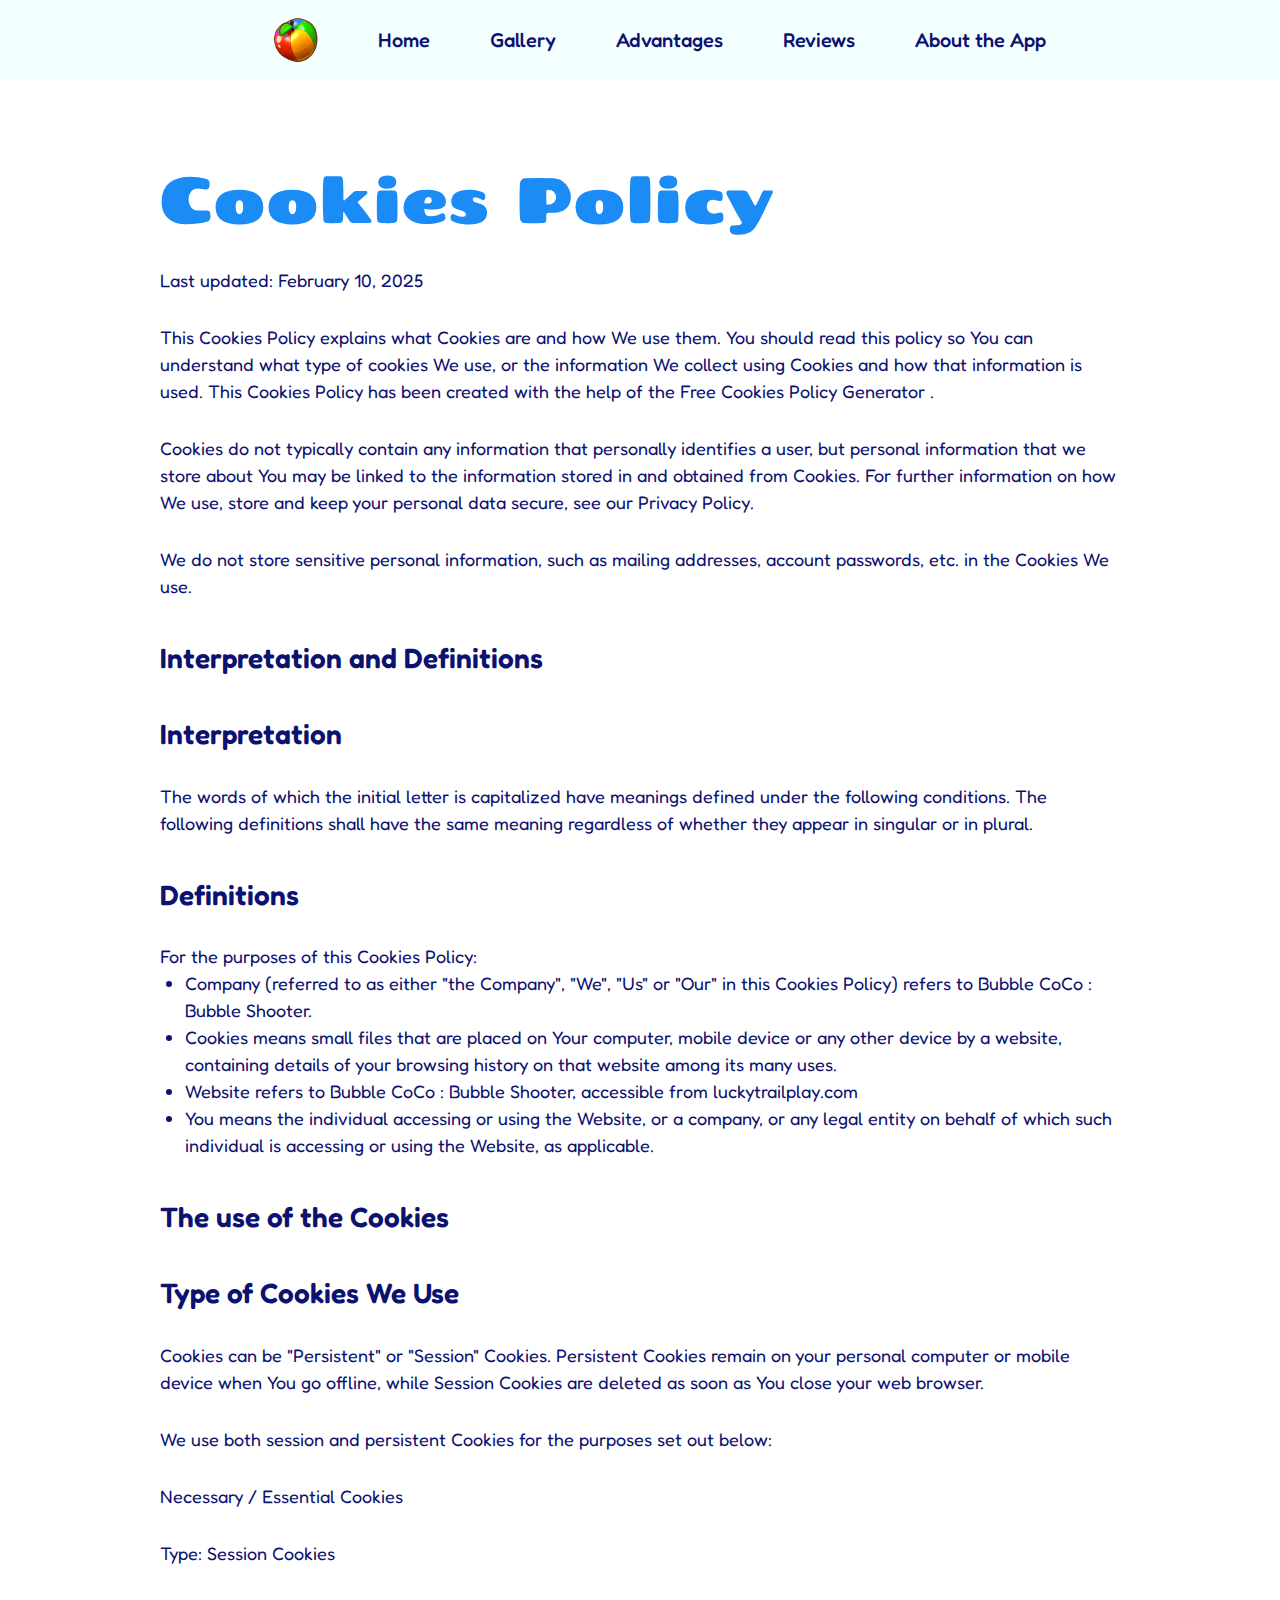
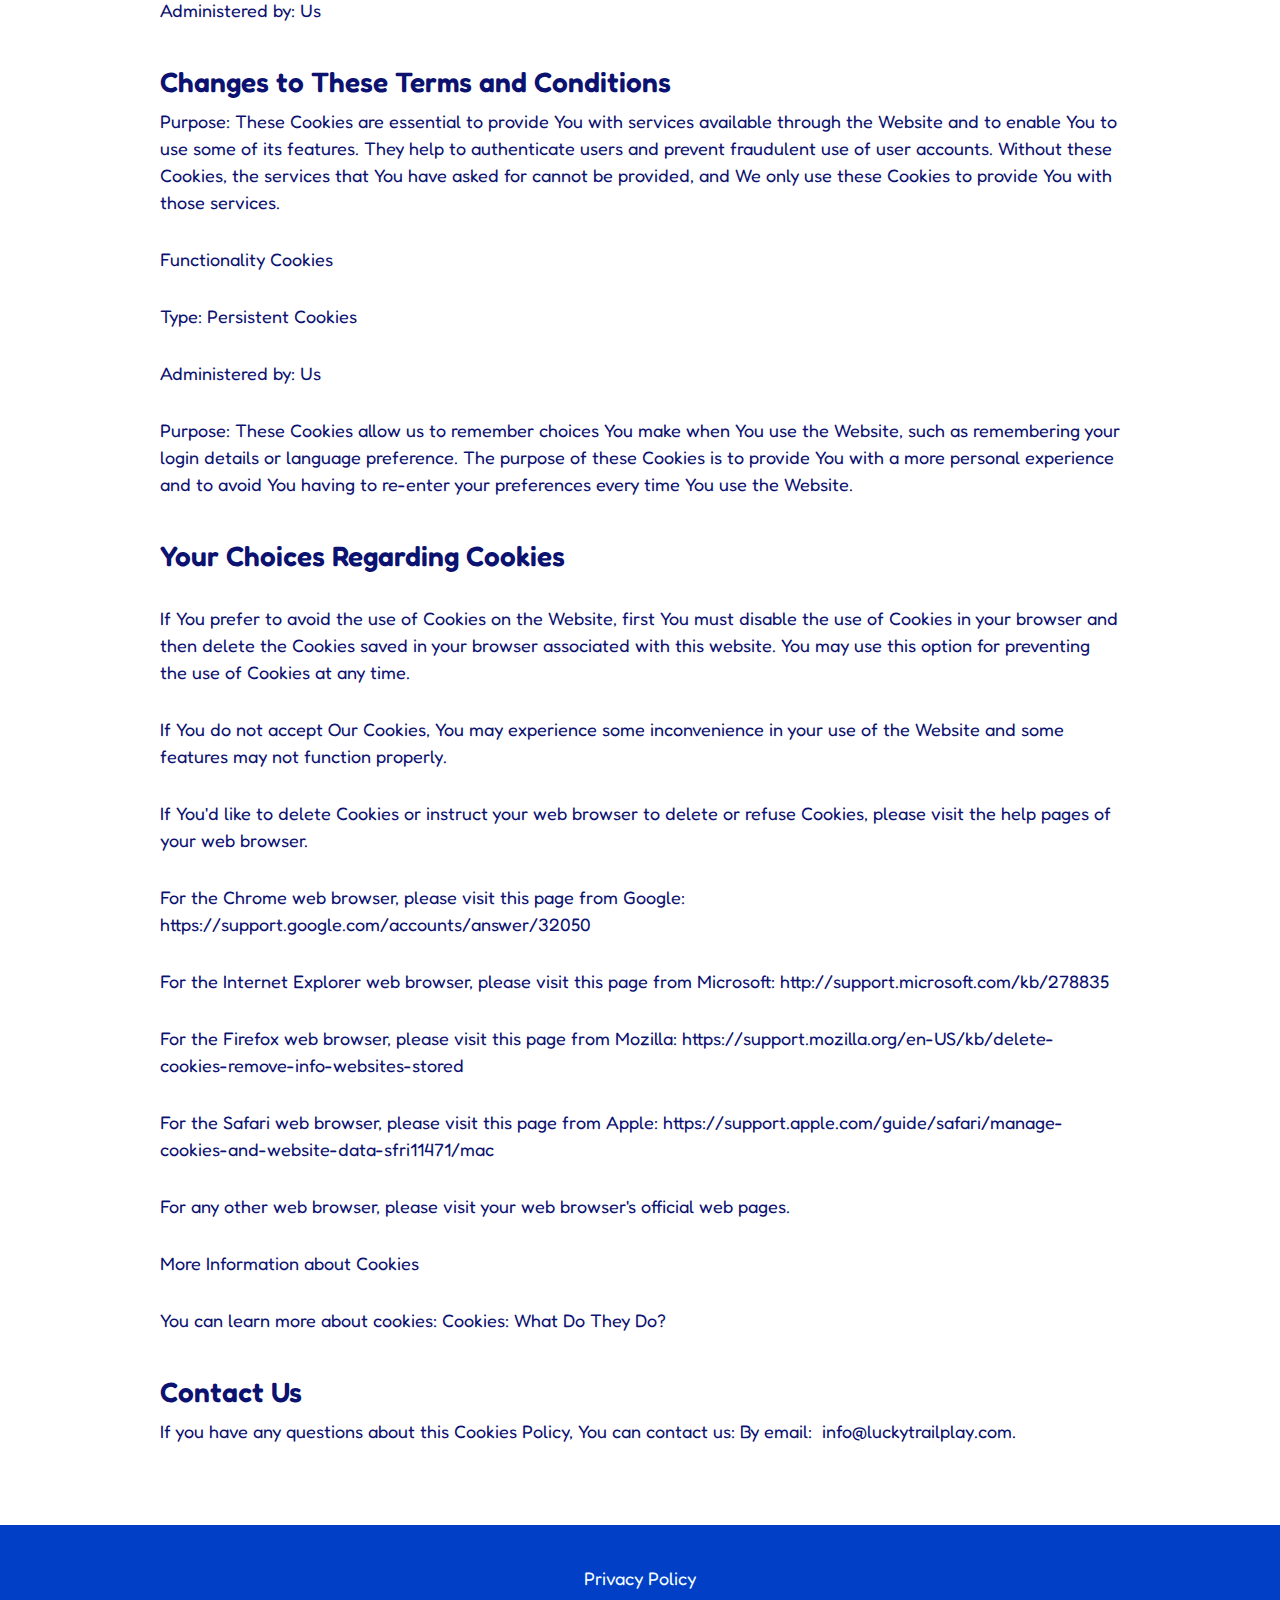
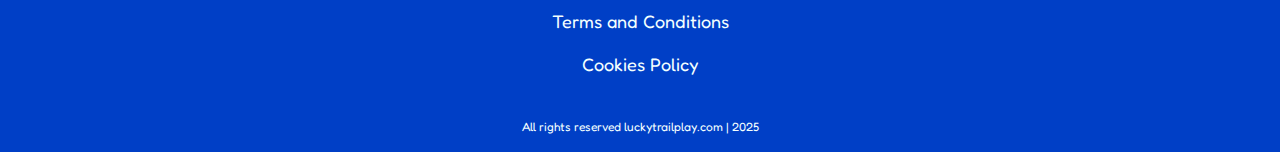
<file: cookies.html>
<!DOCTYPE html>
<html lang="en">
  <head>
    <meta charset="UTF-8" />
    <meta name="viewport" content="width=device-width, initial-scale=1.0" />
    <title>
      Bubble Coco – Enjoy Fun and Addictive Bubble-Shooting Gameplay!
    </title>
    <link rel="icon" href="image/500x500.png" />

    <link rel="stylesheet" type="text/css" href="slick/slick.css" />
    <link rel="stylesheet" href="css/main.css" />
    <link href="https://unpkg.com/aos@2.3.1/dist/aos.css" rel="stylesheet" />
  </head>

  <body class="back">
    <header class="header">
      <div class="header__background"></div>
      <nav class="navigation">
        <ul class="navigation__list">
          <li class="navigation__item">
            <a href="/" class="navigation__link"
              ><img
                href="/"
                class="header-title navigation-img"
                alt=""
                src="image/header/Logo.png"
            /></a>
          </li>
          <li class="navigation__item">
            <a href="/" class="navigation__link">Home</a>
          </li>
          <li class="navigation__item">
            <a href="/#gallery" class="navigation__link">Gallery</a>
          </li>
          <li class="navigation__item">
            <a href="/#features" class="navigation__link">Advantages </a>
          </li>
          <li class="navigation__item">
            <a href="/#reviews" class="navigation__link">Reviews</a>
          </li>
          <li class="navigation__item">
            <a href="/#about" class="navigation__link">About the App</a>
          </li>
        </ul>

        <div class="header__button-wrapper policy-terms-header__button-wrapper">
          <a href="/" class="policy-terms-header__icon--menu"
            ><img
              href="/"
              class="header-title"
              alt=""
              src="image/header/Logo.png"
          /></a>

          <button type="button" class="header__icon-button" data-menu-button>
            <img
              class="header__icon header__icon--menu"
              src="image/header/Group 1.png"
              alt=""
            />

            <img
              class="header__icon header__icon--close close"
              src="image/header/Group 4.png"
              alt=""
            />
          </button>
        </div>
      </nav>
    </header>

    <main class="policy">
      <section>
        <div class="policy-terms-container">
          <h2 class="policy-terms-title">Cookies Policy</h2>

          <p class="policy-terms-text-one">Last updated: February 10, 2025</p>

          <p class="policy-terms-text-one">
            This Cookies Policy explains what Cookies are and how We use them.
            You should read this policy so You can understand what type of
            cookies We use, or the information We collect using Cookies and how
            that information is used. This Cookies Policy has been created with
            the help of the
            <a
              class="email-link-color"
              href="https://www.freeprivacypolicy.com/free-cookies-policy-generator/"
              target="_blank"
              rel=""
              >Free Cookies Policy Generator
            </a>
            .
          </p>

          <p class="policy-terms-text-one">
            Cookies do not typically contain any information that personally
            identifies a user, but personal information that we store about You
            may be linked to the information stored in and obtained from
            Cookies. For further information on how We use, store and keep your
            personal data secure, see our Privacy Policy.
          </p>
          <p class="policy-terms-text-one">
            We do not store sensitive personal information, such as mailing
            addresses, account passwords, etc. in the Cookies We use.
          </p>
          <h2 class="policy-terms-text">Interpretation and Definitions</h2>
          <h2 class="policy-terms-text">Interpretation</h2>
          <p class="policy-terms-text-one">
            The words of which the initial letter is capitalized have meanings
            defined under the following conditions. The following definitions
            shall have the same meaning regardless of whether they appear in
            singular or in plural.
          </p>
          <h2 class="policy-terms-text">Definitions</h2>
          <p class="policy-terms-text-one">
            For the purposes of this Cookies Policy:
          </p>
          <ul class="terms-lists">
            <li>
              Company (referred to as either "the Company", "We", "Us" or "Our"
              in this Cookies Policy) refers to Bubble CoCo : Bubble Shooter.
            </li>
            <li>
              Cookies means small files that are placed on Your computer, mobile
              device or any other device by a website, containing details of
              your browsing history on that website among its many uses.
            </li>
            <li>
              Website refers to Bubble CoCo : Bubble Shooter, accessible
              from luckytrailplay.com
            </li>
            <li>
              You means the individual accessing or using the Website, or a
              company, or any legal entity on behalf of which such individual is
              accessing or using the Website, as applicable.
            </li>
          </ul>
          <h2 class="policy-terms-text">The use of the Cookies</h2>
          <h2 class="policy-terms-text">Type of Cookies We Use</h2>
          <p class="policy-terms-text-one">
            Cookies can be "Persistent" or "Session" Cookies. Persistent Cookies
            remain on your personal computer or mobile device when You go
            offline, while Session Cookies are deleted as soon as You close your
            web browser.
          </p>

          <p class="policy-terms-text-one">
            We use both session and persistent Cookies for the purposes set out
            below:
          </p>

          <p class="policy-terms-text-one">Necessary / Essential Cookies</p>

          <p class="policy-terms-text-one">Type: Session Cookies</p>

          <p class="policy-terms-text-one">Administered by: Us</p>
          <h2 class="policy-terms-text">
            Changes to These Terms and Conditions
          </h2>
          <p class="policy-terms-texts">
            Purpose: These Cookies are essential to provide You with services
            available through the Website and to enable You to use some of its
            features. They help to authenticate users and prevent fraudulent use
            of user accounts. Without these Cookies, the services that You have
            asked for cannot be provided, and We only use these Cookies to
            provide You with those services.
          </p>

          <p class="policy-terms-text-one">Functionality Cookies</p>
          <p class="policy-terms-text-one">Type: Persistent Cookies</p>
          <p class="policy-terms-text-one">Administered by: Us</p>
          <p class="policy-terms-text-one">
            Purpose: These Cookies allow us to remember choices You make when
            You use the Website, such as remembering your login details or
            language preference. The purpose of these Cookies is to provide You
            with a more personal experience and to avoid You having to re-enter
            your preferences every time You use the Website.
          </p>
          <h2 class="policy-terms-text">Your Choices Regarding Cookies</h2>
          <p class="policy-terms-text-one">
            If You prefer to avoid the use of Cookies on the Website, first You
            must disable the use of Cookies in your browser and then delete the
            Cookies saved in your browser associated with this website. You may
            use this option for preventing the use of Cookies at any time.
          </p>
          <p class="policy-terms-text-one">
            If You do not accept Our Cookies, You may experience some
            inconvenience in your use of the Website and some features may not
            function properly.
          </p>
          <p class="policy-terms-text-one">
            If You'd like to delete Cookies or instruct your web browser to
            delete or refuse Cookies, please visit the help pages of your web
            browser.
          </p>
          <p class="policy-terms-text-one">
            For the Chrome web browser, please visit this page from Google:

            <a
              class="email-link-color"
              href="https://support.google.com/accounts/answer/32050"
              target="_blank"
              rel=""
              >https://support.google.com/accounts/answer/32050
            </a>
          </p>
          <p class="policy-terms-text-one">
            For the Internet Explorer web browser, please visit this page from
            Microsoft:
            <a
              class="email-link-color"
              href="http://support.microsoft.com/kb/278835"
              target="_blank"
              rel=""
              >http://support.microsoft.com/kb/278835
            </a>
          </p>
          <p class="policy-terms-text-one">
            For the Firefox web browser, please visit this page from Mozilla:

            <a
              class="email-link-color"
              href=" https://support.mozilla.org/en-US/kb/delete-cookies-remove-info-websites-stored"
              target="_blank"
              rel=""
            >
              https://support.mozilla.org/en-US/kb/delete-cookies-remove-info-websites-stored
            </a>
          </p>
          <p class="policy-terms-text-one">
            For the Safari web browser, please visit this page from Apple:

            <a
              class="email-link-color"
              href=" https://support.apple.com/guide/safari/manage-cookies-and-website-data-sfri11471/mac"
              target="_blank"
              rel=""
            >
              https://support.apple.com/guide/safari/manage-cookies-and-website-data-sfri11471/mac
            </a>
          </p>

          <p class="policy-terms-text-one">
            For any other web browser, please visit your web browser's official
            web pages.
          </p>
          <p class="policy-terms-text-one">More Information about Cookies</p>
          <p class="policy-terms-text-one">
            You can learn more about cookies: Cookies:
            <a
              class="email-link-color"
              href="https://www.freeprivacypolicy.com/blog/cookies/"
              target="_blank"
              rel=""
            >
              What Do They Do?
            </a>
          </p>

          <h2 class="policy-terms-text">Contact Us</h2>
          <p class="policy-terms-texts">
            If you have any questions about this Cookies Policy, You can contact
            us: By email: 
            <a class="email-link" href="mailto:info@luckytrailplay.com"
              >info@luckytrailplay.com</a
            >.
          </p>
        </div>
      </section>
    </main>

    <footer class="footer">
      <div class="footer-container">
        <div class="footer-wrapper">
          <a class="footer-text" href="policy.html">Privacy Policy</a>
          <a class="footer-text" href="terms.html">Terms and Conditions</a>
          <a class="footer-text" href="cookies.html">Cookies Policy</a>
        </div>
        <p class="footer-copyright">
          All rights reserved luckytrailplay.com | 2025
        </p>
      </div>
    </footer>
    <script src="js/mobile-menu.js"></script>
  </body>
</html>
</file>
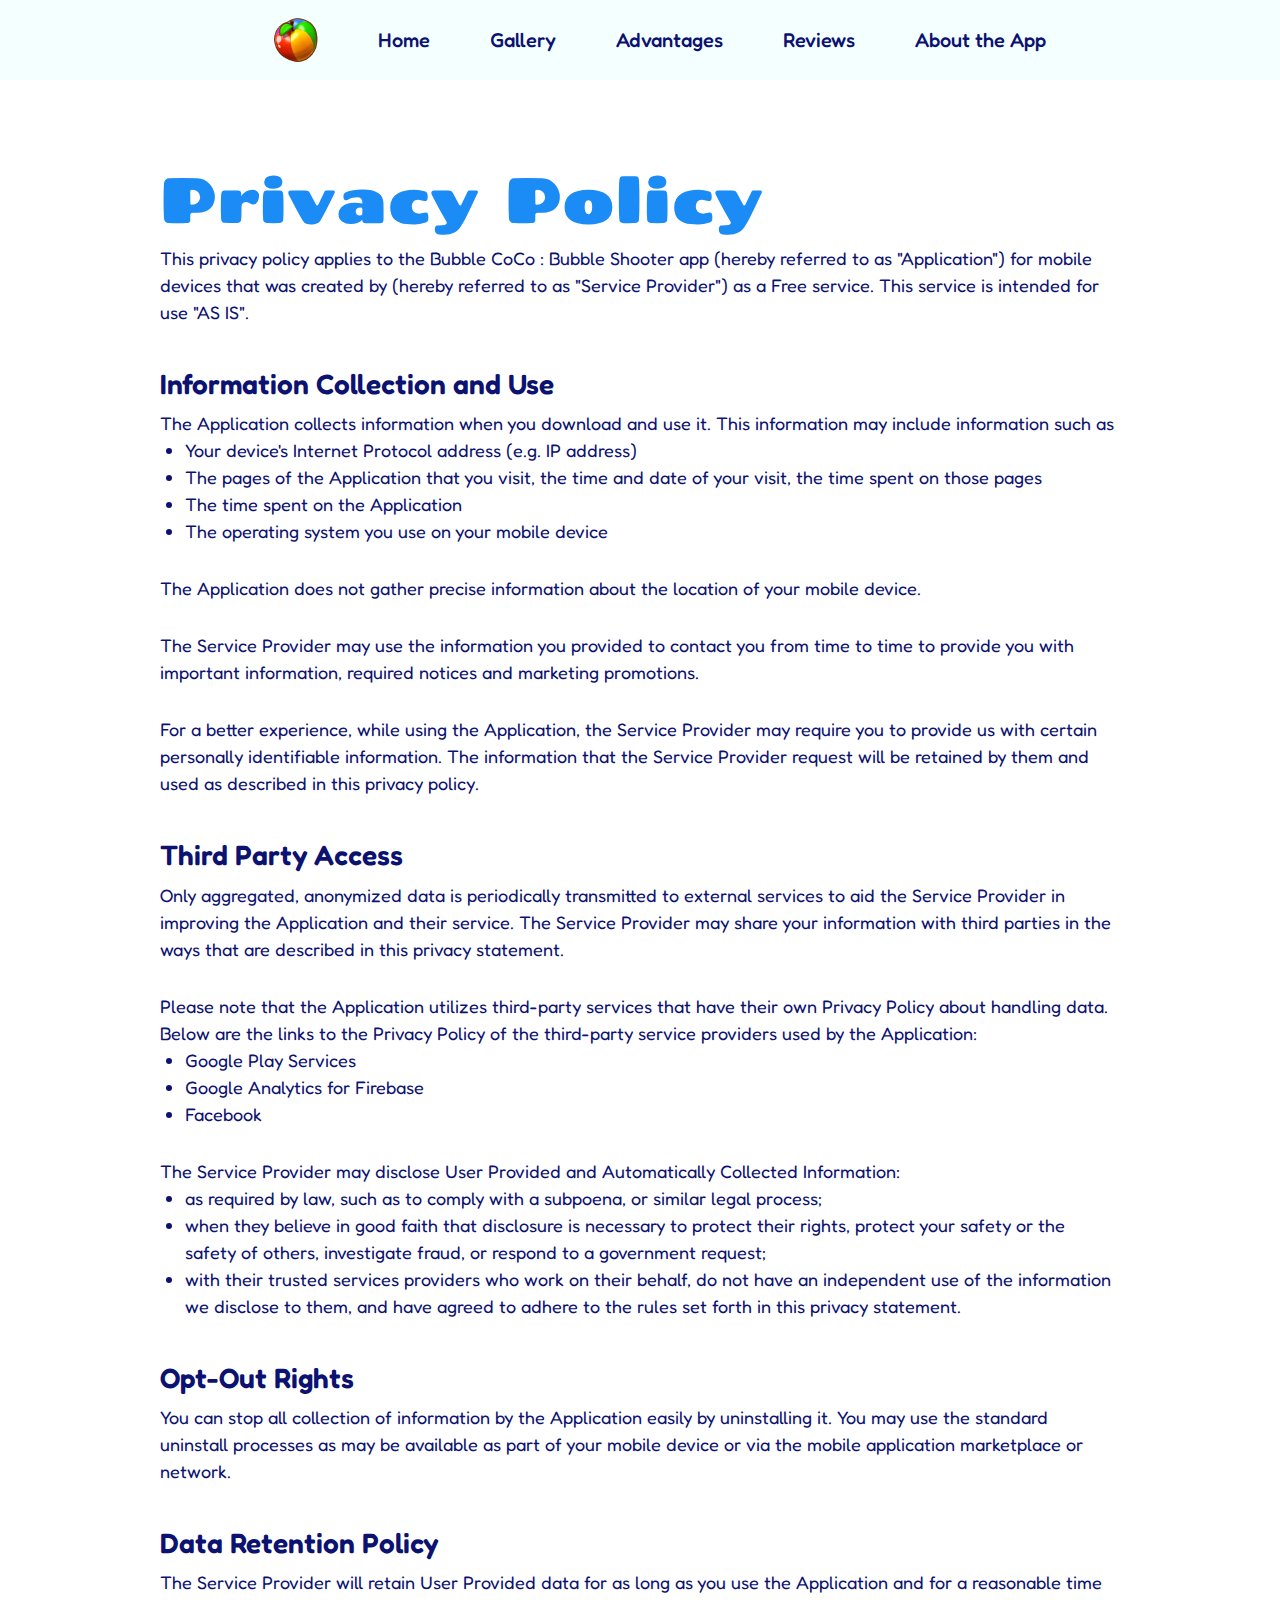
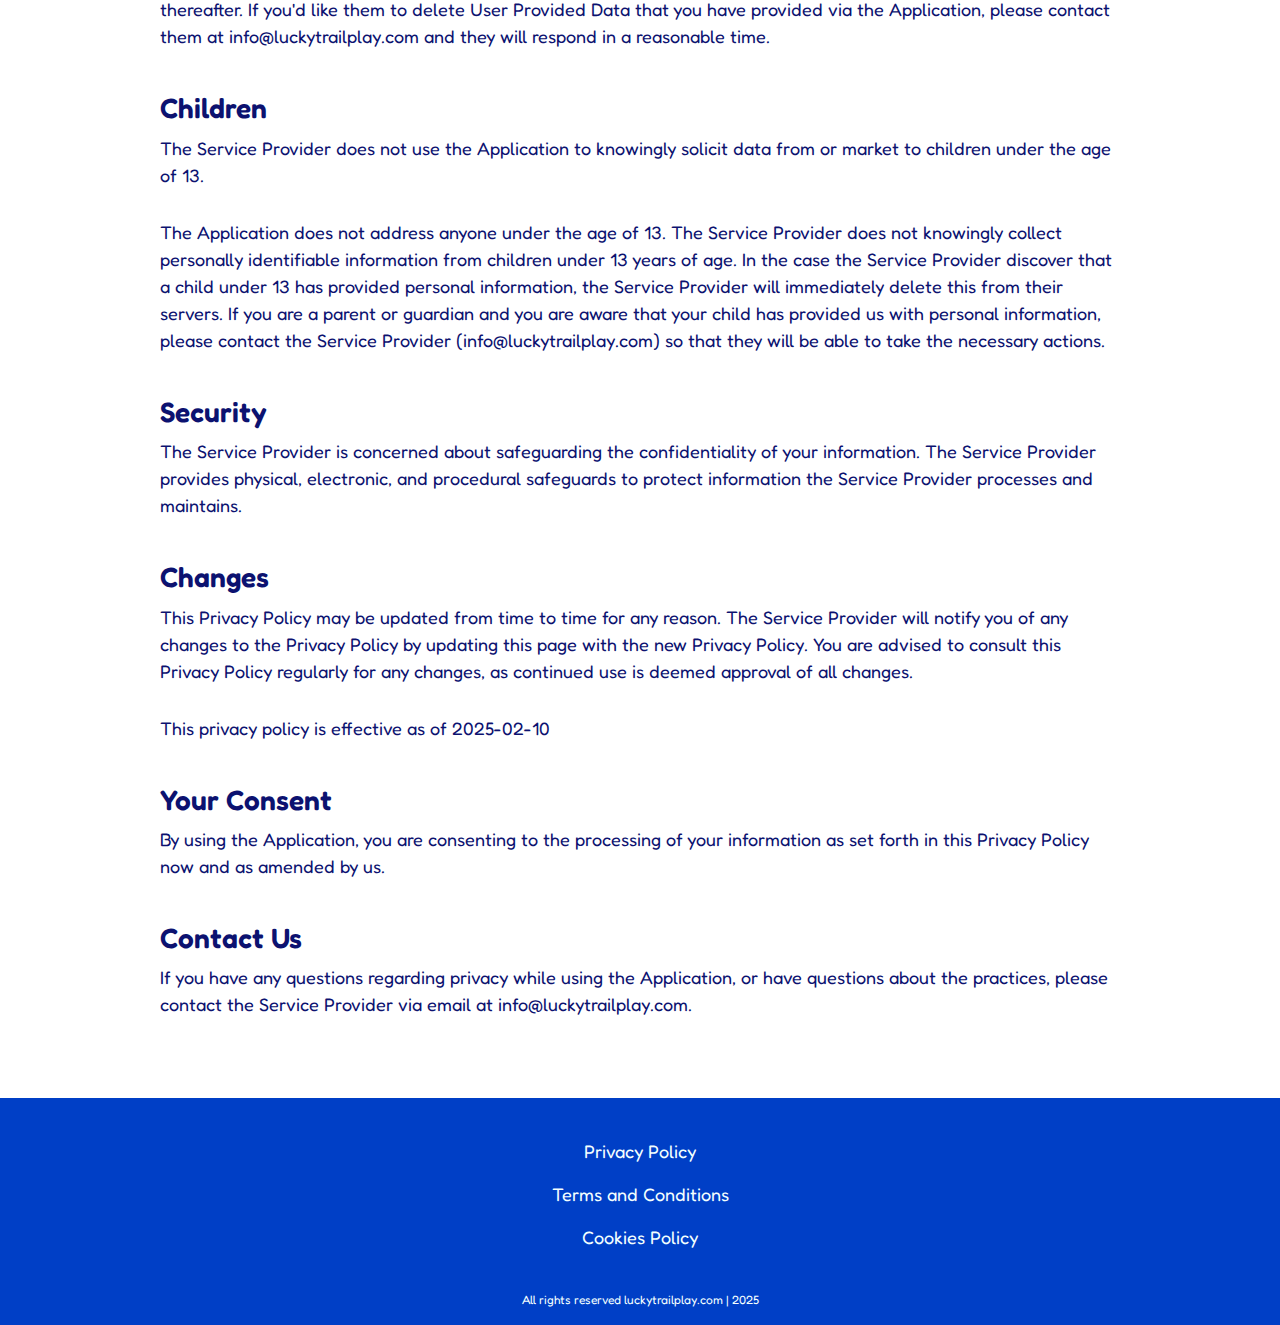
<file: policy.html>
<!DOCTYPE html>
<html lang="en">
  <head>
    <meta charset="UTF-8" />
    <meta name="viewport" content="width=device-width, initial-scale=1.0" />
    <title>
      Bubble Coco – Enjoy Fun and Addictive Bubble-Shooting Gameplay!
    </title>
    <link rel="icon" href="image/500x500.png" />
    <link rel="stylesheet" type="text/css" href="slick/slick.css" />
    <link rel="stylesheet" href="css/main.css" />
    <link href="https://unpkg.com/aos@2.3.1/dist/aos.css" rel="stylesheet" />
  </head>

  <body class="back">
    <header class="header">
      <div class="header__background"></div>
      <nav class="navigation">
        <ul class="navigation__list">
          <li class="navigation__item">
            <a href="/" class="navigation__link"
              ><img
                href="/"
                class="header-title navigation-img"
                alt=""
                src="image/header/Logo.png"
            /></a>
          </li>
          <li class="navigation__item">
            <a href="/" class="navigation__link">Home</a>
          </li>
          <li class="navigation__item">
            <a href="/#gallery" class="navigation__link">Gallery</a>
          </li>
          <li class="navigation__item">
            <a href="/#features" class="navigation__link">Advantages </a>
          </li>
          <li class="navigation__item">
            <a href="/#reviews" class="navigation__link">Reviews</a>
          </li>
          <li class="navigation__item">
            <a href="/#about" class="navigation__link">About the App</a>
          </li>
        </ul>

        <div class="header__button-wrapper policy-terms-header__button-wrapper">
          <a href="/" class="policy-terms-header__icon--menu"
            ><img
              href="/"
              class="header-title"
              alt=""
              src="image/header/Logo.png"
          /></a>

          <button type="button" class="header__icon-button" data-menu-button>
            <img
              class="header__icon header__icon--menu"
              src="image/header/Group 1.png"
              alt=""
            />

            <img
              class="header__icon header__icon--close close"
              src="image/header/Group 4.png"
              alt=""
            />
          </button>
        </div>
      </nav>
    </header>

    <main class="policy">
      <section>
        <div class="policy-terms-container">
          <p class="policy-terms-title">Privacy Policy</p>

          <p class="policy-terms-texts">
            This privacy policy applies to the Bubble CoCo : Bubble Shooter app
            (hereby referred to as "Application") for mobile devices that was
            created by (hereby referred to as "Service Provider") as a Free
            service. This service is intended for use "AS IS".
          </p>
          <p class="policy-terms-text">Information Collection and Use</p>
          <p class="policy-terms-texts">
            The Application collects information when you download and use it.
            This information may include information such as
          </p>

          <ul class="terms-lists">
            <li>Your device's Internet Protocol address (e.g. IP address)</li>
            <li>
              The pages of the Application that you visit, the time and date of
              your visit, the time spent on those pages
            </li>
            <li>The time spent on the Application</li>
            <li>The operating system you use on your mobile device</li>
          </ul>
          <p class="policy-terms-text-one">
            The Application does not gather precise information about the
            location of your mobile device.
          </p>

          <p class="policy-terms-text-one">
            The Service Provider may use the information you provided to contact
            you from time to time to provide you with important information,
            required notices and marketing promotions.
          </p>
          <p class="policy-terms-text-one">
            For a better experience, while using the Application, the Service
            Provider may require you to provide us with certain personally
            identifiable information. The information that the Service Provider
            request will be retained by them and used as described in this
            privacy policy.
          </p>

          <p class="policy-terms-text">Third Party Access</p>

          <p class="policy-terms-texts">
            Only aggregated, anonymized data is periodically transmitted to
            external services to aid the Service Provider in improving the
            Application and their service. The Service Provider may share your
            information with third parties in the ways that are described in
            this privacy statement.
          </p>

          <p class="policy-terms-text-one">
            Please note that the Application utilizes third-party services that
            have their own Privacy Policy about handling data. Below are the
            links to the Privacy Policy of the third-party service providers
            used by the Application:
          </p>
          <ul class="terms-lists">
            <li>
              <a
                class="email-link-color"
                href="https://policies.google.com/privacy"
                target="_blank"
                rel=""
                >Google Play Services
              </a>
            </li>
            <li>
              <a
                class="email-link-color"
                href="https://firebase.google.com/support/privacy"
                target="_blank"
                rel=""
                >Google Analytics for Firebase
              </a>
            </li>
            <li>
              <a
                class="email-link-color"
                href="https://www.facebook.com/about/privacy/update/printable"
                target="_blank"
                rel=""
                >Facebook
              </a>
            </li>
          </ul>

          <p class="policy-terms-text-one">
            The Service Provider may disclose User Provided and Automatically
            Collected Information:
          </p>
          <ul class="terms-lists">
            <li>
              as required by law, such as to comply with a subpoena, or similar
              legal process;
            </li>
            <li>
              when they believe in good faith that disclosure is necessary to
              protect their rights, protect your safety or the safety of others,
              investigate fraud, or respond to a government request;
            </li>
            <li>
              with their trusted services providers who work on their behalf, do
              not have an independent use of the information we disclose to
              them, and have agreed to adhere to the rules set forth in this
              privacy statement.
            </li>
          </ul>

          <h2 class="policy-terms-text">Opt-Out Rights</h2>
          <p class="policy-terms-texts">
            You can stop all collection of information by the Application easily
            by uninstalling it. You may use the standard uninstall processes as
            may be available as part of your mobile device or via the mobile
            application marketplace or network.
          </p>

          <h2 class="policy-terms-text">Data Retention Policy</h2>
          <p class="policy-terms-texts">
            The Service Provider will retain User Provided data for as long as
            you use the Application and for a reasonable time thereafter. If
            you'd like them to delete User Provided Data that you have provided
            via the Application, please contact them at info@luckytrailplay.com
            and they will respond in a reasonable time.
          </p>
          <h2 class="policy-terms-text">Children</h2>
          <p class="policy-terms-texts">
            The Service Provider does not use the Application to knowingly
            solicit data from or market to children under the age of 13.
          </p>

          <p class="policy-terms-text-one">
            The Application does not address anyone under the age of 13. The
            Service Provider does not knowingly collect personally identifiable
            information from children under 13 years of age. In the case the
            Service Provider discover that a child under 13 has provided
            personal information, the Service Provider will immediately delete
            this from their servers. If you are a parent or guardian and you are
            aware that your child has provided us with personal information,
            please contact the Service Provider (info@luckytrailplay.com) so
            that they will be able to take the necessary actions.
          </p>
          <h2 class="policy-terms-text">Security</h2>
          <p class="policy-terms-texts">
            The Service Provider is concerned about safeguarding the
            confidentiality of your information. The Service Provider provides
            physical, electronic, and procedural safeguards to protect
            information the Service Provider processes and maintains.
          </p>
          <h2 class="policy-terms-text">Changes</h2>
          <p class="policy-terms-texts">
            This Privacy Policy may be updated from time to time for any reason.
            The Service Provider will notify you of any changes to the Privacy
            Policy by updating this page with the new Privacy Policy. You are
            advised to consult this Privacy Policy regularly for any changes, as
            continued use is deemed approval of all changes.
          </p>

          <p class="policy-terms-text-one">
            This privacy policy is effective as of 2025-02-10
          </p>
          <h2 class="policy-terms-text">Your Consent</h2>
          <p class="policy-terms-texts">
            By using the Application, you are consenting to the processing of
            your information as set forth in this Privacy Policy now and as
            amended by us.
          </p>
          <h2 class="policy-terms-text">Contact Us</h2>
          <p class="policy-terms-texts">
            If you have any questions regarding privacy while using the
            Application, or have questions about the practices, please contact
            the Service Provider via email at
            <a class="email-link" href="mailto:info@luckytrailplay.com"
              >info@luckytrailplay.com</a
            >.
          </p>
        </div>
      </section>
    </main>

    <footer class="footer">
      <div class="footer-container">
        <div class="footer-wrapper">
          <a class="footer-text" href="policy.html">Privacy Policy</a>
          <a class="footer-text" href="terms.html">Terms and Conditions</a>
          <a class="footer-text" href="cookies.html">Cookies Policy</a>
        </div>
        <p class="footer-copyright">
          All rights reserved luckytrailplay.com | 2025
        </p>
      </div>
    </footer>
    <script src="js/mobile-menu.js"></script>
  </body>
</html>
</file>
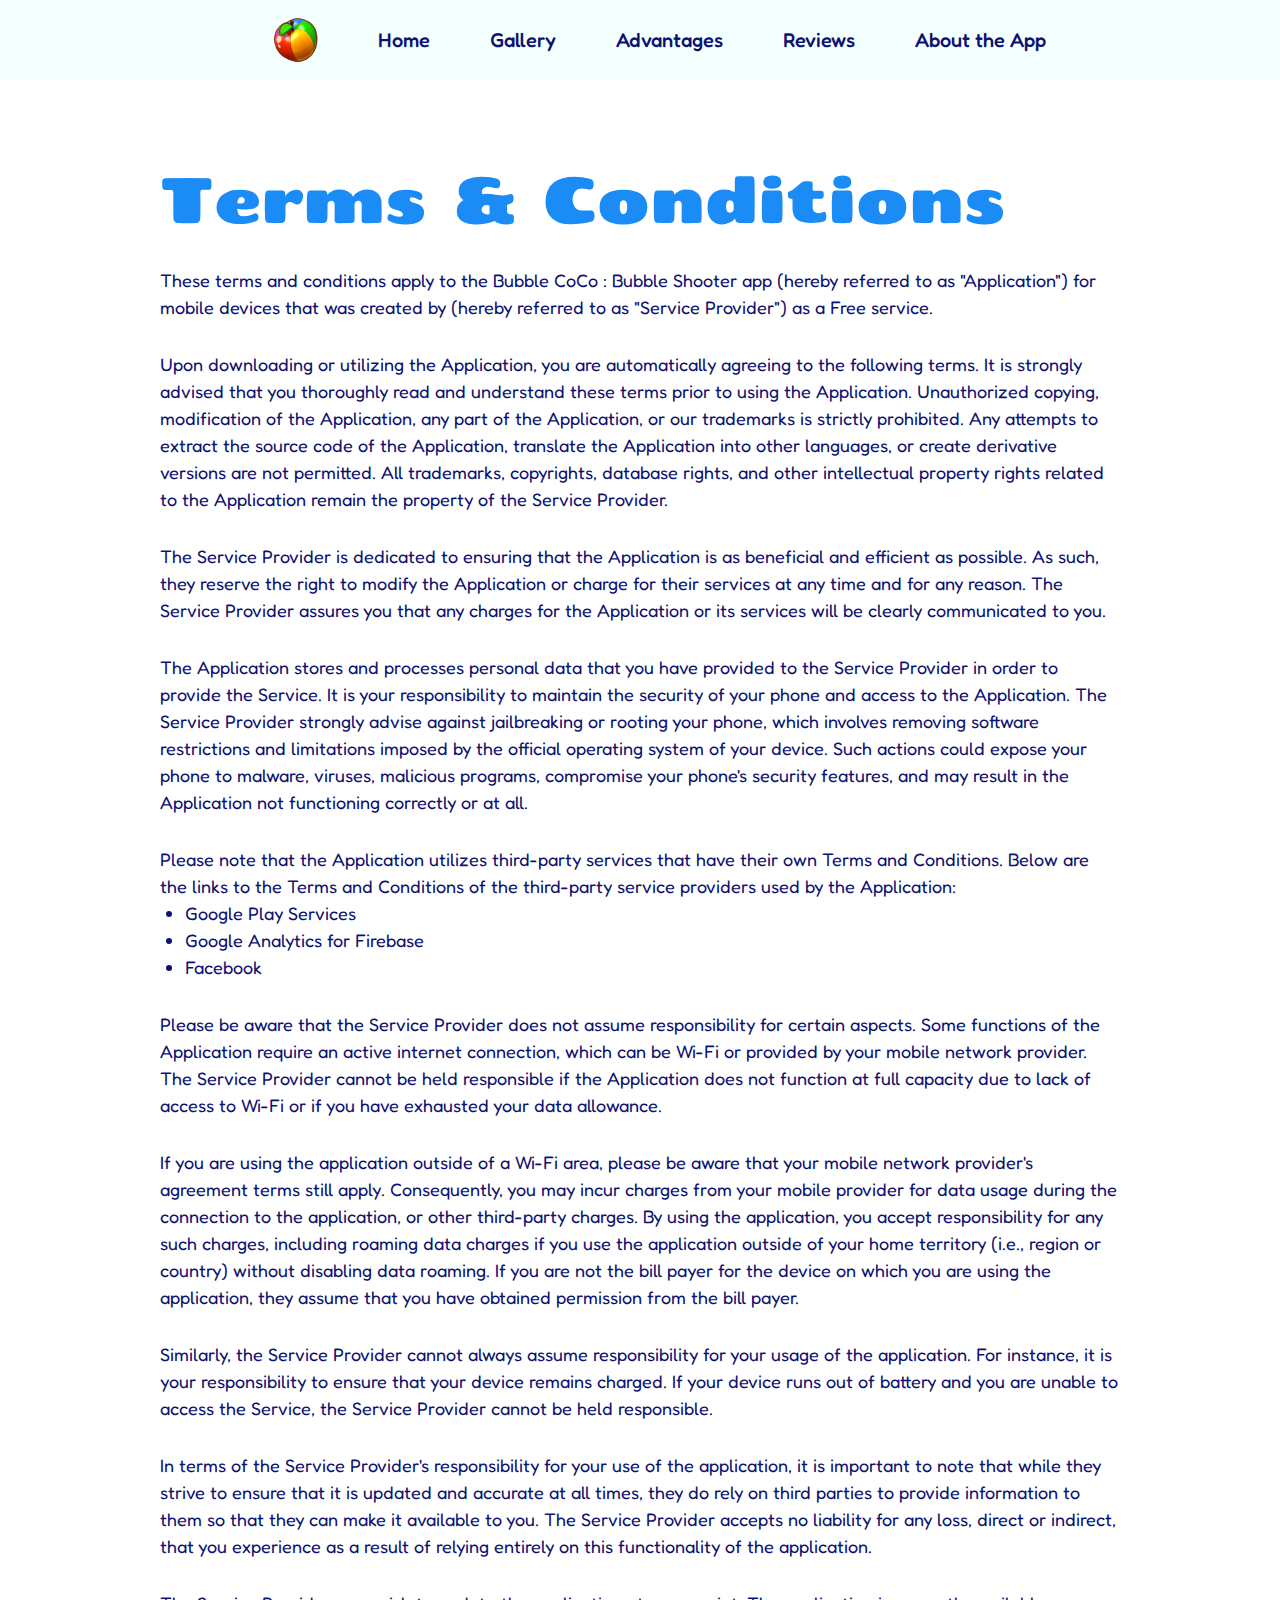
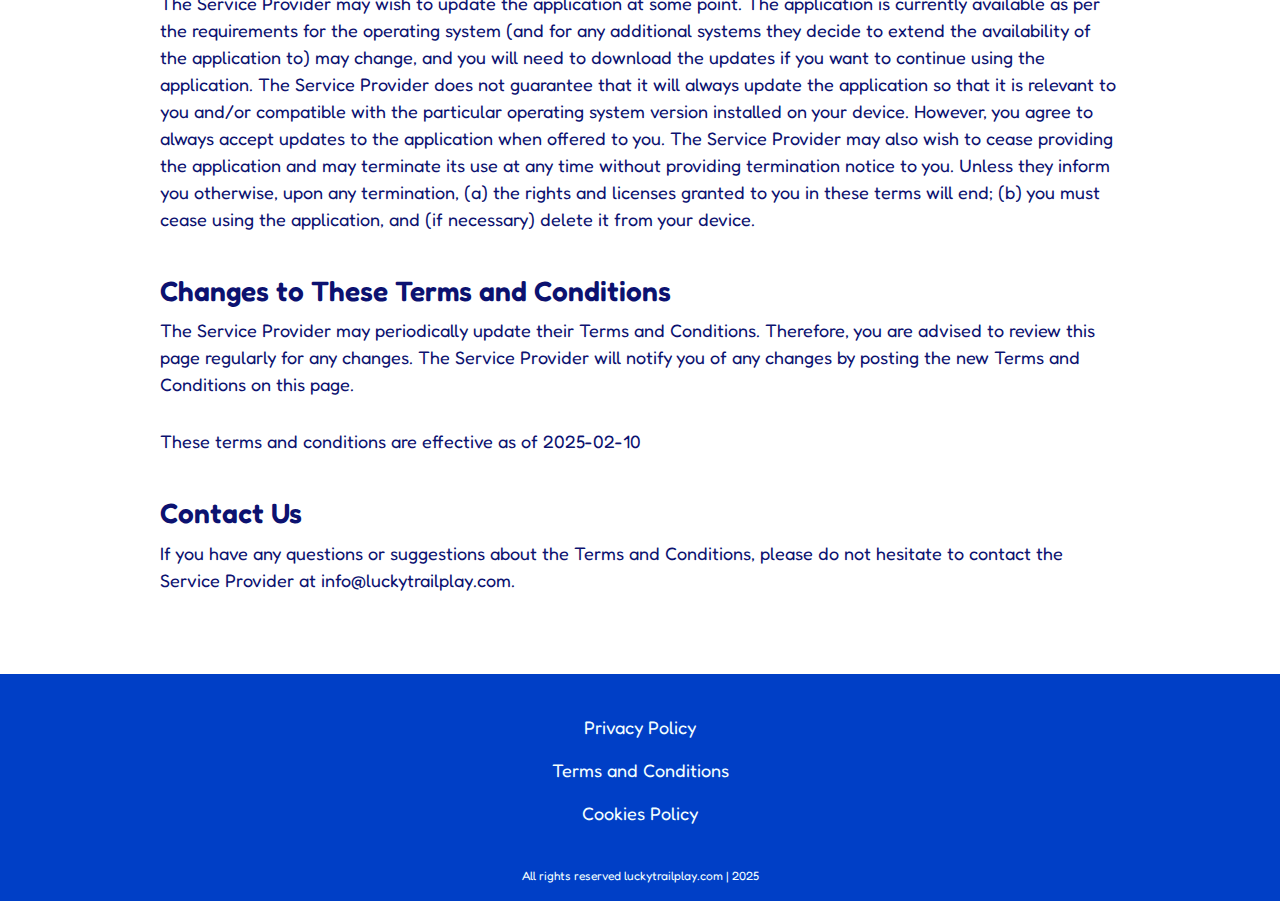
<file: terms.html>
<!DOCTYPE html>
<html lang="en">
  <head>
    <meta charset="UTF-8" />
    <meta name="viewport" content="width=device-width, initial-scale=1.0" />
    <title>
      Bubble Coco – Enjoy Fun and Addictive Bubble-Shooting Gameplay!
    </title>
    <link rel="icon" href="image/500x500.png" />
    <link rel="stylesheet" type="text/css" href="slick/slick.css" />
    <link rel="stylesheet" href="css/main.css" />
    <link href="https://unpkg.com/aos@2.3.1/dist/aos.css" rel="stylesheet" />
  </head>

  <body class="back">
    <header class="header">
      <div class="header__background"></div>
      <nav class="navigation">
        <ul class="navigation__list">
          <li class="navigation__item">
            <a href="/" class="navigation__link"
              ><img
                href="/"
                class="header-title navigation-img"
                alt=""
                src="image/header/Logo.png"
            /></a>
          </li>
          <li class="navigation__item">
            <a href="/" class="navigation__link">Home</a>
          </li>
          <li class="navigation__item">
            <a href="/#gallery" class="navigation__link">Gallery</a>
          </li>
          <li class="navigation__item">
            <a href="/#features" class="navigation__link">Advantages </a>
          </li>
          <li class="navigation__item">
            <a href="/#reviews" class="navigation__link">Reviews</a>
          </li>
          <li class="navigation__item">
            <a href="/#about" class="navigation__link">About the App</a>
          </li>
        </ul>

        <div class="header__button-wrapper policy-terms-header__button-wrapper">
          <a href="/" class="policy-terms-header__icon--menu"
            ><img
              href="/"
              class="header-title"
              alt=""
              src="image/header/Logo.png"
          /></a>

          <button type="button" class="header__icon-button" data-menu-button>
            <img
              class="header__icon header__icon--menu"
              src="image/header/Group 1.png"
              alt=""
            />

            <img
              class="header__icon header__icon--close close"
              src="image/header/Group 4.png"
              alt=""
            />
          </button>
        </div>
      </nav>
    </header>

    <main class="policy">
      <section>
        <div class="policy-terms-container">
          <h2 class="policy-terms-title">Terms & Conditions</h2>

          <p class="policy-terms-text-one">
            These terms and conditions apply to the Bubble CoCo : Bubble Shooter
            app (hereby referred to as "Application") for mobile devices that
            was created by (hereby referred to as "Service Provider") as a Free
            service.
          </p>

          <p class="policy-terms-text-one">
            Upon downloading or utilizing the Application, you are automatically
            agreeing to the following terms. It is strongly advised that you
            thoroughly read and understand these terms prior to using the
            Application. Unauthorized copying, modification of the Application,
            any part of the Application, or our trademarks is strictly
            prohibited. Any attempts to extract the source code of the
            Application, translate the Application into other languages, or
            create derivative versions are not permitted. All trademarks,
            copyrights, database rights, and other intellectual property rights
            related to the Application remain the property of the Service
            Provider.
          </p>

          <p class="policy-terms-text-one">
            The Service Provider is dedicated to ensuring that the Application
            is as beneficial and efficient as possible. As such, they reserve
            the right to modify the Application or charge for their services at
            any time and for any reason. The Service Provider assures you that
            any charges for the Application or its services will be clearly
            communicated to you.
          </p>
          <p class="policy-terms-text-one">
            The Application stores and processes personal data that you have
            provided to the Service Provider in order to provide the Service. It
            is your responsibility to maintain the security of your phone and
            access to the Application. The Service Provider strongly advise
            against jailbreaking or rooting your phone, which involves removing
            software restrictions and limitations imposed by the official
            operating system of your device. Such actions could expose your
            phone to malware, viruses, malicious programs, compromise your
            phone's security features, and may result in the Application not
            functioning correctly or at all.
          </p>
          <p class="policy-terms-text-one">
            Please note that the Application utilizes third-party services that
            have their own Terms and Conditions. Below are the links to the
            Terms and Conditions of the third-party service providers used by
            the Application:
          </p>
          <ul class="terms-lists">
            <li>
              <a
                class="email-link-color"
                href="https://policies.google.com/privacy"
                target="_blank"
                rel=""
                >Google Play Services
              </a>
            </li>
            <li>
              <a
                class="email-link-color"
                href="https://firebase.google.com/support/privacy"
                target="_blank"
                rel=""
                >Google Analytics for Firebase
              </a>
            </li>
            <li>
              <a
                class="email-link-color"
                href="https://www.facebook.com/about/privacy/update/printable"
                target="_blank"
                rel=""
                >Facebook
              </a>
            </li>
          </ul>

          <p class="policy-terms-text-one">
            Please be aware that the Service Provider does not assume
            responsibility for certain aspects. Some functions of the
            Application require an active internet connection, which can be
            Wi-Fi or provided by your mobile network provider. The Service
            Provider cannot be held responsible if the Application does not
            function at full capacity due to lack of access to Wi-Fi or if you
            have exhausted your data allowance.
          </p>

          <p class="policy-terms-text-one">
            If you are using the application outside of a Wi-Fi area, please be
            aware that your mobile network provider's agreement terms still
            apply. Consequently, you may incur charges from your mobile provider
            for data usage during the connection to the application, or other
            third-party charges. By using the application, you accept
            responsibility for any such charges, including roaming data charges
            if you use the application outside of your home territory (i.e.,
            region or country) without disabling data roaming. If you are not
            the bill payer for the device on which you are using the
            application, they assume that you have obtained permission from the
            bill payer.
          </p>

          <p class="policy-terms-text-one">
            Similarly, the Service Provider cannot always assume responsibility
            for your usage of the application. For instance, it is your
            responsibility to ensure that your device remains charged. If your
            device runs out of battery and you are unable to access the Service,
            the Service Provider cannot be held responsible.
          </p>

          <p class="policy-terms-text-one">
            In terms of the Service Provider's responsibility for your use of
            the application, it is important to note that while they strive to
            ensure that it is updated and accurate at all times, they do rely on
            third parties to provide information to them so that they can make
            it available to you. The Service Provider accepts no liability for
            any loss, direct or indirect, that you experience as a result of
            relying entirely on this functionality of the application.
          </p>

          <p class="policy-terms-text-one">
            The Service Provider may wish to update the application at some
            point. The application is currently available as per the
            requirements for the operating system (and for any additional
            systems they decide to extend the availability of the application
            to) may change, and you will need to download the updates if you
            want to continue using the application. The Service Provider does
            not guarantee that it will always update the application so that it
            is relevant to you and/or compatible with the particular operating
            system version installed on your device. However, you agree to
            always accept updates to the application when offered to you. The
            Service Provider may also wish to cease providing the application
            and may terminate its use at any time without providing termination
            notice to you. Unless they inform you otherwise, upon any
            termination, (a) the rights and licenses granted to you in these
            terms will end; (b) you must cease using the application, and (if
            necessary) delete it from your device.
          </p>
          <h2 class="policy-terms-text">
            Changes to These Terms and Conditions
          </h2>
          <p class="policy-terms-texts">
            The Service Provider may periodically update their Terms and
            Conditions. Therefore, you are advised to review this page regularly
            for any changes. The Service Provider will notify you of any changes
            by posting the new Terms and Conditions on this page.
          </p>

          <p class="policy-terms-text-one">
            These terms and conditions are effective as of 2025-02-10
          </p>
          <h2 class="policy-terms-text">Contact Us</h2>
          <p class="policy-terms-texts">
            If you have any questions or suggestions about the Terms and
            Conditions, please do not hesitate to contact the Service Provider
            at
            <a class="email-link" href="mailto:info@luckytrailplay.com"
              >info@luckytrailplay.com</a
            >.
          </p>
        </div>
      </section>
    </main>

    <footer class="footer">
      <div class="footer-container">
        <div class="footer-wrapper">
          <a class="footer-text" href="policy.html">Privacy Policy</a>
          <a class="footer-text" href="terms.html">Terms and Conditions</a>
          <a class="footer-text" href="cookies.html">Cookies Policy</a>
        </div>
        <p class="footer-copyright">
          All rights reserved luckytrailplay.com | 2025
        </p>
      </div>
    </footer>
    <script src="js/mobile-menu.js"></script>
  </body>
</html>
</file>
<file: css/main.css>
@import url("https://fonts.googleapis.com/css2?family=Chango&family=Fredoka:wght@300..700&display=swap");

:root {
}

* {
  -webkit-box-sizing: border-box;
  box-sizing: border-box;
}

html {
  scroll-behavior: smooth;
  background: rgba(255, 255, 255, 1);
  color: rgba(12, 18, 112, 1);
}

body {
  margin: 0;
}

h1,
h2,
h3,
h4,
h5,
h6,
p {
  margin: 0;
}

ul,
ol {
  margin: 0;
  padding: 0;
  list-style: none;
}

img {
  display: block;
  height: auto;
}

.list {
  list-style: none;
}

button,
a {
  cursor: pointer;
}

.visually-hidden {
  position: absolute;
  width: 1px;
  height: 1px;
  margin: -1px;
  border: 0;
  padding: 0;

  white-space: nowrap;
  clip-path: inset(100%);
  clip: rect(0 0 0 0);
  overflow: hidden;
}

.button:hover {
  scale: 120%;
}

.header {
  position: fixed;
  width: 100%;
  z-index: 5;
  -webkit-transition: background-color 0.3s ease;
  transition: background-color 0.3s ease;
}

.header.is-open .header__background {
  left: 0;
}
.header__button-wrapper {
  margin-left: auto;
}
.header__icon {
  display: none;
}

.header__icon-button {
  display: -webkit-box;
  display: -ms-flexbox;
  display: flex;
  background-color: transparent;
  border: none;
  border-radius: 50%;
}

.header__icon--menu {
  display: block;
}

.header__icon-button.is-open .header__icon--menu {
  display: none;
}

.header__icon-button.is-open .header__icon--close {
  display: block;
}

.header {
  position: fixed;
  width: 100%;
  z-index: 5;
  background: transparent;
  display: flex;
  height: 80px;
  background: rgba(244, 255, 255, 1);
}
.header__background {
  position: absolute;
  top: 0;
  right: 0;
  bottom: 0;
  left: 100%;

  z-index: -1;
  -webkit-transition: left 0.3s ease;
  transition: left 0.3s ease;
  background: radial-gradient(
    64.21% 64.21% at 34.45% 29.09%,
    #1b8bf5 0%,
    #003fc6 100%
  );
}
.header.is-open .header__background {
  left: 0;
}
.header__button-wrapper {
  margin-right: auto;
  display: flex;
  align-items: center;
  justify-content: end;
}
.policy-terms-header__button-wrapper {
  margin-right: auto;
  display: flex;
  align-items: center;
  justify-content: space-between;
}
.header__icon {
  display: none;
}
.header__icon-button {
  display: flex;
  background-color: transparent;
  border: none;
  border-radius: 50%;
}

.header__icon--menu {
  display: block;
}

.header__icon-button.is-open .header__icon--menu {
  display: none;
}

.header__icon-button.is-open .header__icon--close {
  display: block;
}

.navigation {
  display: -ms-flexbox;
  -webkit-box-orient: vertical;
  -webkit-box-direction: normal;
  -ms-flex-direction: column;
  flex-direction: column;
  -webkit-box-align: center;
  -ms-flex-align: center;
  align-items: center;
  -webkit-box-flex: 1;
  -ms-flex: 1;
  flex: 1;
  padding: 20px;
  position: relative;
}

.navigation__list {
  display: flex;
  flex-direction: column;

  align-items: center;

  top: 130px;
  position: absolute;
  top: 100%;
  right: -100%;
  width: 100%;
  height: 357px;
  -webkit-transition: 0.3s;
  transition: 0.3s;
  z-index: 999;

  padding: 0px 32px;

  border-radius: 0px 0px 20px 20px;
  gap: 28px;
  background: radial-gradient(
    64.21% 64.21% at 34.45% 29.09%,
    #1b8bf5 0%,
    #003fc6 100%
  );
}
.navigation__list.is-open {
  right: 0;
}
.navigation__link {
  font-family: Fredoka;
  font-weight: 500;
  font-size: 24px;
  line-height: 31.2px;
  letter-spacing: 0%;
  transition: all 0.3s ease-in-out;

  text-decoration: none;
  color: rgba(244, 255, 255, 1);
}
.navigation__link:hover,
.navigation__link:focus {
  font-size: 26px;
}
.header.is-open {
  background-color: transparent;
}
.navigation-img {
  display: none;
}

@media screen and (min-width: 1200px) {
  .navigation-img {
    display: flex;
  }
  .policy-terms-header__icon--menu {
    display: none;
  }

  .header {
    width: 100%;

    padding: 10px 0px 10px 40px;
    display: flex;
    align-items: center;
    justify-content: center;

    z-index: 1000;
  }
  .header__background {
  }

  .header__icon-button {
    display: none;
  }

  .navigation {
    display: flex;

    flex-direction: row;

    flex: 1;
    padding: 0;

    width: 1440px;
    margin: auto;
  }
  .navigation__list {
    background-color: transparent;
    flex-direction: row;
    display: flex;
    position: static;
    width: 1440px;
    margin: auto;

    padding-block: 0;
    flex: 1;
    gap: 60px;
    height: 0px;
    display: flex;
    justify-content: center;
    align-items: center;
    justify-content: center;
  }
  .navigation__link {
    font-family: Fredoka;
    font-weight: 500;
    font-size: 20px;
    line-height: 30px;
    letter-spacing: 0%;
    color: rgba(12, 18, 112, 1);
  }
  .navigation__link:hover,
  .navigation__link:focus {
    font-size: 22px;
  }
  .header__icon-home-img {
    display: none;
  }
  .navigation__item-desk {
    display: none;
  }
}

.home {
  width: 375px;
  height: 812px;

  padding: 100px 16px 0px;
  background-repeat: no-repeat;
  background-size: cover;
  background-position: center;
  background-image: url("/image/home/Hero.png");
  margin: auto;
}

.home__container-top {
  display: flex;
  flex-direction: column;
  align-items: start;
}
.home-title {
  font-family: Chango;
  font-weight: 400;
  font-size: 64px;
  line-height: 76.8px;
  letter-spacing: 0%;

  -webkit-text-stroke: 2px rgba(244, 255, 255, 1);
  color: rgba(27, 139, 245, 1);
}

.home-text {
  font-family: Chango;
  font-weight: 400;
  font-size: 64px;
  line-height: 76.8px;
  letter-spacing: 0%;
  -webkit-text-stroke: 2px rgba(244, 255, 255, 1);
  color: rgba(238, 69, 0, 1);
  padding: 0px 0 259px;
}
.home__google-button_image {
  width: 256px;
  height: 64px;
}
.home__google-button_link {
  margin: auto;
}
.home__google-button_link:hover {
  transform: scale(1.1);
  transition: transform 0.3s ease-in-out;
}

@media screen and (min-width: 1200px) {
  .home {
    width: 1440px;
    height: 759px;
    padding: 150px 160px 0px;
    background-image: url("/image/home/Hero\ \(1\).png");
  }

  .home-title {
    font-family: Chango;
    font-weight: 400;
    font-size: 100px;
    line-height: 120px;
    letter-spacing: 0%;
  }

  .home-text {
    font-family: Chango;
    font-weight: 400;
    font-size: 100px;
    line-height: 120px;
    letter-spacing: 0%;

    padding: 0px 0 80px;
  }
  .home__google-button_link {
    margin: 0;
  }
}
.why {
  width: 375px;
  height: 725px;
  margin: auto;
  padding: 40px 15px 0;
  background-repeat: no-repeat;
  background-size: cover;
  background-position: center;
  background-image: url("/image/why/CTA.png");
}
.why-title {
  font-family: Chango;
  font-weight: 400;
  font-size: 32px;
  line-height: 38.4px;
  letter-spacing: 0%;
  text-align: center;
  color: rgba(244, 206, 0, 1);
}
.why-text {
  font-family: Fredoka;
  font-weight: 500;
  font-size: 18px;
  line-height: 27px;
  letter-spacing: 0%;
  text-align: center;
  color: rgba(244, 255, 255, 1);
  padding: 40px 0;
}
.why-img {
  margin: auto;
}
.why-img:hover {
  transform: scale(1.1);
  transition: transform 0.3s ease-in-out;
}

@media screen and (min-width: 1200px) {
  .why {
    width: 1440px;
    height: 541px;
    padding: 40px 15px 0;

    background-image: url("/image/why/CTA\ \(1\).png");
  }
  .why-title {
    font-family: Chango;
    font-weight: 400;
    font-size: 64px;
    line-height: 76.8px;
    letter-spacing: 0%;
    text-align: center;
  }
  .why-text {
    font-family: Fredoka;
    font-weight: 500;
    font-size: 20px;
    line-height: 30px;
    letter-spacing: 0%;
    text-align: center;
    width: 736px;
    margin: auto;
    padding: 40px 0 80px;
  }
}
.about {
  padding: 40px 16px;
  margin: auto;
  width: 375px;
}

.about-title {
  font-family: Chango;
  font-weight: 400;
  font-size: 32px;
  line-height: 38.4px;
  letter-spacing: 0%;

  color: rgba(238, 69, 0, 1);
}
.about-title-two {
  color: rgba(244, 206, 0, 1);
}
.about-title-three {
  color: rgba(27, 139, 245, 1);
}
.about-text {
  font-family: Fredoka;
  font-weight: 400;
  font-size: 16px;
  line-height: 24px;
  letter-spacing: 0%;

  padding: 40px 0px;
}
.about-img {
  width: 240px;
  height: 243px;
  margin: auto;
}
@media screen and (min-width: 1200px) {
  .about {
    padding: 80px 160px;
    width: 1440px;
    display: flex;
    gap: 50px;
  }

  .about-title {
    font-family: Chango;
    font-weight: 400;
    font-size: 64px;
    line-height: 76.8px;
    letter-spacing: 0%;
  }

  .about-text {
    font-family: Fredoka;
    font-weight: 400;
    font-size: 18px;
    line-height: 27px;
    letter-spacing: 0%;
    padding: 64px 0px 0;
    width: 544px;
  }
  .about-img {
    width: 362px;
    height: 366px;
    margin: auto;
    margin-top: 45px;
  }
}
.reviews {
  width: 375px;
  height: 1115px;
  margin: auto;
  padding: 40px 16px 0;
  background-repeat: no-repeat;
  background-size: cover;
  background-position: top;
  background-image: url("/image/reviews/Reviews.png");
}

.reviews-list {
  padding-top: 48px;
  display: flex;
  flex-direction: column;
  gap: 20px;
}
.reviews-item {
  border-radius: 32px;
  padding-top: 16px;
  padding-right: 24px;
  padding-bottom: 16px;
  padding-left: 24px;
  background: linear-gradient(
    98deg,
    rgba(244, 255, 255, 0.3) 0%,
    rgba(244, 255, 255, 0.125) 100%
  );
  border: 1px solid rgba(244, 206, 0, 1);
}

.reviews-text-bold {
  font-family: Fredoka;
  font-weight: 500;
  font-size: 18px;
  line-height: 27px;
  letter-spacing: 0%;
  color: rgba(244, 206, 0, 1);
}
.reviews-text {
  font-family: Fredoka;
  font-weight: 400;
  font-size: 16px;
  line-height: 24px;
  letter-spacing: 0%;
  padding-top: 16px;
}

@media screen and (min-width: 1200px) {
  .reviews {
    width: 1440px;
    height: 780px;
    padding: 80px 160px 0;
    background-image: url("/image/reviews/Reviews\ \(1\).png");
  }

  .reviews-list {
    padding-top: 80px;
    display: flex;
    flex-direction: row;
    flex-wrap: wrap;
    gap: 32px;
  }
  .reviews-item {
    width: 352px;
    height: 132px;
    border-radius: 32px;
    padding-top: 16px;
    padding-right: 24px;
    padding-bottom: 16px;
    padding-left: 24px;
  }

  .reviews-text-bold {
    font-family: Fredoka;
    font-weight: 500;
    font-size: 20px;
    line-height: 30px;
    letter-spacing: 0%;
  }
  .reviews-text {
    font-family: Fredoka;
    font-weight: 400;
    font-size: 18px;
    line-height: 27px;
    letter-spacing: 0%;
  }
}

.gallery {
  width: 375px;
  margin: auto;
  padding: 40px 0px 40px 25px;
}

.gallery__list {
  width: auto;
  padding-top: 40px;

  margin: auto;
}
.gallery__item {
  width: 296px;
  height: 526px;
  overflow: hidden;
  position: relative;
  margin: 0 4px;
}
.gallery-item {
  width: 350px;
  height: auto;
}
.gallery__image {
  width: 100%;
  height: 100%;
  object-fit: cover;
  object-position: center;
}

@media screen and (min-width: 1200px) {
  .gallery {
    width: 1440px;
    padding: 40px 0px 40px 25px;
  }

  .gallery__list {
    width: auto;
    padding-top: 40px;

    margin: auto;
  }
  .gallery__item {
    width: 296px;
    height: 522px;

    margin: 0 16px;
  }
  .gallery-item {
    width: 928px;
    height: 522px;
  }
}
.features {
  width: 375px;
  height: 1179px;
  margin: auto;
  padding: 40px 16px 0px;
  background-repeat: no-repeat;
  background-size: cover;
  background-position: bottom;
  background-image: url("/image/features/Advantages.png");
}

.features-list {
  padding-top: 115px;
  margin: auto;
  display: flex;
  flex-direction: column;
  gap: 93px;
}
.features-item {
  width: 197px;
  height: 108px;
  font-family: Fredoka;
  font-weight: 500;
  font-size: 18px;
  line-height: 27px;
  letter-spacing: 0%;
  text-align: center;
  color: rgba(244, 255, 255, 1);
  margin: 0 16px;
}

.features-item-two {
  margin-left: 130px;
}

@media screen and (min-width: 1200px) {
  .features {
    width: 1440px;
    height: 1013px;
    margin: auto;
    padding: 80px 160px 0px;

    background-image: url("/image/features/Advantages\ \(1\).png");
  }

  .features-list {
    padding-top: 80px;
    margin: auto;
    display: flex;
    flex-direction: row;
    flex-wrap: wrap;
    gap: 0px;
  }
  .features-item {
    width: 373px;
    height: 373px;
    font-family: Fredoka;
    font-weight: 500;
    font-size: 20px;
    line-height: 30px;
    letter-spacing: 0%;
    text-align: center;
    padding: 142px 59px 0 58px;
    margin: 0px;
    display: flex;
  }

  .features-item-two {
    margin-left: 0px;
  }
  .features-item-three {
    margin-left: 186px;
  }
  .features-item-four {
    padding-top: 100px;
  }
}
.footer {
  background: rgba(0, 63, 198, 1);
  color: rgba(244, 255, 255, 1);
  padding: 40px 0px 16px;
}
.footer-container {
  display: flex;
  flex-direction: column;
  justify-content: center;
  align-items: center;
  gap: 40px;
}

.footer-wrapper {
  display: flex;
  flex-direction: column;
  align-items: center;
  gap: 16px;
}
.footer-text {
  font-family: Fredoka;
  font-weight: 400;
  font-size: 16px;
  line-height: 24px;
  letter-spacing: 0%;
  text-align: center;

  text-decoration: none;
  color: rgba(244, 255, 255, 1);
}

.footer-copyright {
  font-family: Fredoka;
  font-weight: 400;
  font-size: 11px;
  line-height: 16.5px;
  letter-spacing: 0%;
  text-align: center;
}

@media screen and (min-width: 1200px) {
  .footer-text {
    font-family: Fredoka;
    font-weight: 400;
    font-size: 18px;
    line-height: 27px;
    letter-spacing: 0%;
    text-align: center;
  }

  .footer-copyright {
    font-family: Fredoka;
    font-weight: 400;
    font-size: 12px;
    line-height: 18px;
    letter-spacing: 0%;
    text-align: center;
  }
}
.policy-terms-container {
  padding: 120px 16px 40px;
}
.policy-terms-title {
  font-family: Chango;
  font-weight: 400;
  font-size: 32px;
  line-height: 38.4px;
  letter-spacing: 0%;
  color: rgba(27, 139, 245, 1);
}

.policy-terms-text {
  font-family: Fredoka;
  font-weight: 500;
  font-size: 24px;
  line-height: 31.2px;
  letter-spacing: 0%;

  padding-top: 20px;
}
.policy-terms-texts {
  font-family: Fredoka;
  font-weight: 400;
  font-size: 16px;
  line-height: 24px;
  letter-spacing: 0%;

  padding-top: 8px;
}
.policy-terms-text-one {
  font-family: Fredoka;
  font-weight: 400;
  font-size: 16px;
  line-height: 24px;
  letter-spacing: 0%;

  padding-top: 20px;
}

.terms-list {
  list-style-type: disc;

  padding: 20px 0 20px 25px;
  font-family: Fredoka;
  font-weight: 400;
  font-size: 16px;
  line-height: 24px;
  letter-spacing: 0%;

  display: flex;
  flex-direction: column;
}

.terms-lists {
  list-style-type: disc;

  padding-left: 25px;
  font-family: Fredoka;
  font-weight: 400;
  font-size: 16px;
  line-height: 24px;
  letter-spacing: 0%;
}
.email-link {
  color: inherit;
  text-decoration: none;
}
.email-link-color {
  color: inherit;
  text-decoration: none;
}
@media screen and (min-width: 1200px) {
  .policy-terms-container {
    padding: 160px 160px 80px;
  }
  .policy-terms-title {
    font-family: Chango;
    font-weight: 400;
    font-size: 64px;
    line-height: 76.8px;
    letter-spacing: 0%;
  }

  .policy-terms-text {
    font-family: Fredoka;
    font-weight: 600;
    font-size: 28px;
    line-height: 36.4px;
    letter-spacing: 0%;

    padding-top: 40px;
  }
  .policy-terms-texts {
    font-family: Fredoka;
    font-weight: 400;
    font-size: 18px;
    line-height: 27px;
    letter-spacing: 0%;
  }
  .policy-terms-text-one {
    font-family: Fredoka;
    font-weight: 400;
    font-size: 18px;
    line-height: 27px;
    letter-spacing: 0%;

    padding-top: 30px;
  }

  .terms-list {
    list-style-type: disc;

    padding: 20px 0 20px 25px;
    font-family: Fredoka;
    font-weight: 400;
    font-size: 18px;
    line-height: 27px;
    letter-spacing: 0%;

    display: flex;
    flex-direction: column;
  }

  .terms-lists {
    list-style-type: disc;

    font-family: Fredoka;
    font-weight: 400;
    font-size: 18px;
    line-height: 27px;
    letter-spacing: 0%;
  }
}

.cookie-popup {
  position: fixed;
  bottom: 10px;
  width: 343px;
  border-radius: 32px;
  padding: 32px;
  background: rgba(0, 63, 198, 1);

  text-align: center;
  z-index: 1000;

  display: none;
}

.cookie-popup-text-two {
  font-family: Fredoka;
  font-weight: 400;
  font-size: 18px;
  line-height: 27px;
  letter-spacing: 0%;
  text-align: center;
  color: rgba(241, 238, 233, 1);
}
.cookie-button-container {
  padding: 40px 0 0;
  margin: auto;
  display: flex;
  flex-direction: column;
  align-items: center;
  justify-content: center;
  gap: 16px;
}
.cookie-button {
  width: 256px;
  border-radius: 28px;
  padding-top: 12px;
  padding-right: 32px;
  padding-bottom: 12px;
  padding-left: 32px;
  border: 1px solid rgba(244, 255, 255, 1);
  background-color: transparent;
  font-family: Fredoka;
  font-weight: 500;
  font-size: 20px;
  line-height: 30px;
  letter-spacing: 0%;
  color: rgba(244, 255, 255, 1);
}
#accept-cookies {
  background: rgba(244, 255, 255, 1);
  color: rgba(12, 18, 112, 1);
}
.close-popup {
  position: absolute;
  top: 10px;
  right: 10px;
  font-size: 20px;
  cursor: pointer;
}
@media screen and (min-width: 1200px) {
  .cookie-popup-text-two {
    font-weight: 400;
    font-size: 18px;
    line-height: 27px;
    letter-spacing: 0%;
    text-align: left;
    width: 600px;
  }
  .cookie-button-container {
    padding: 0;
    margin: auto;
    display: flex;
    flex-direction: row;
    gap: 30px;
  }
  .cookie-popup {
    position: fixed;
    bottom: 10px;
    width: 1262px;

    padding: 32px;
    display: none;
  }

  .cookie-popup-container {
    display: flex;
    align-items: center;
    justify-content: center;
  }
}
</file>
